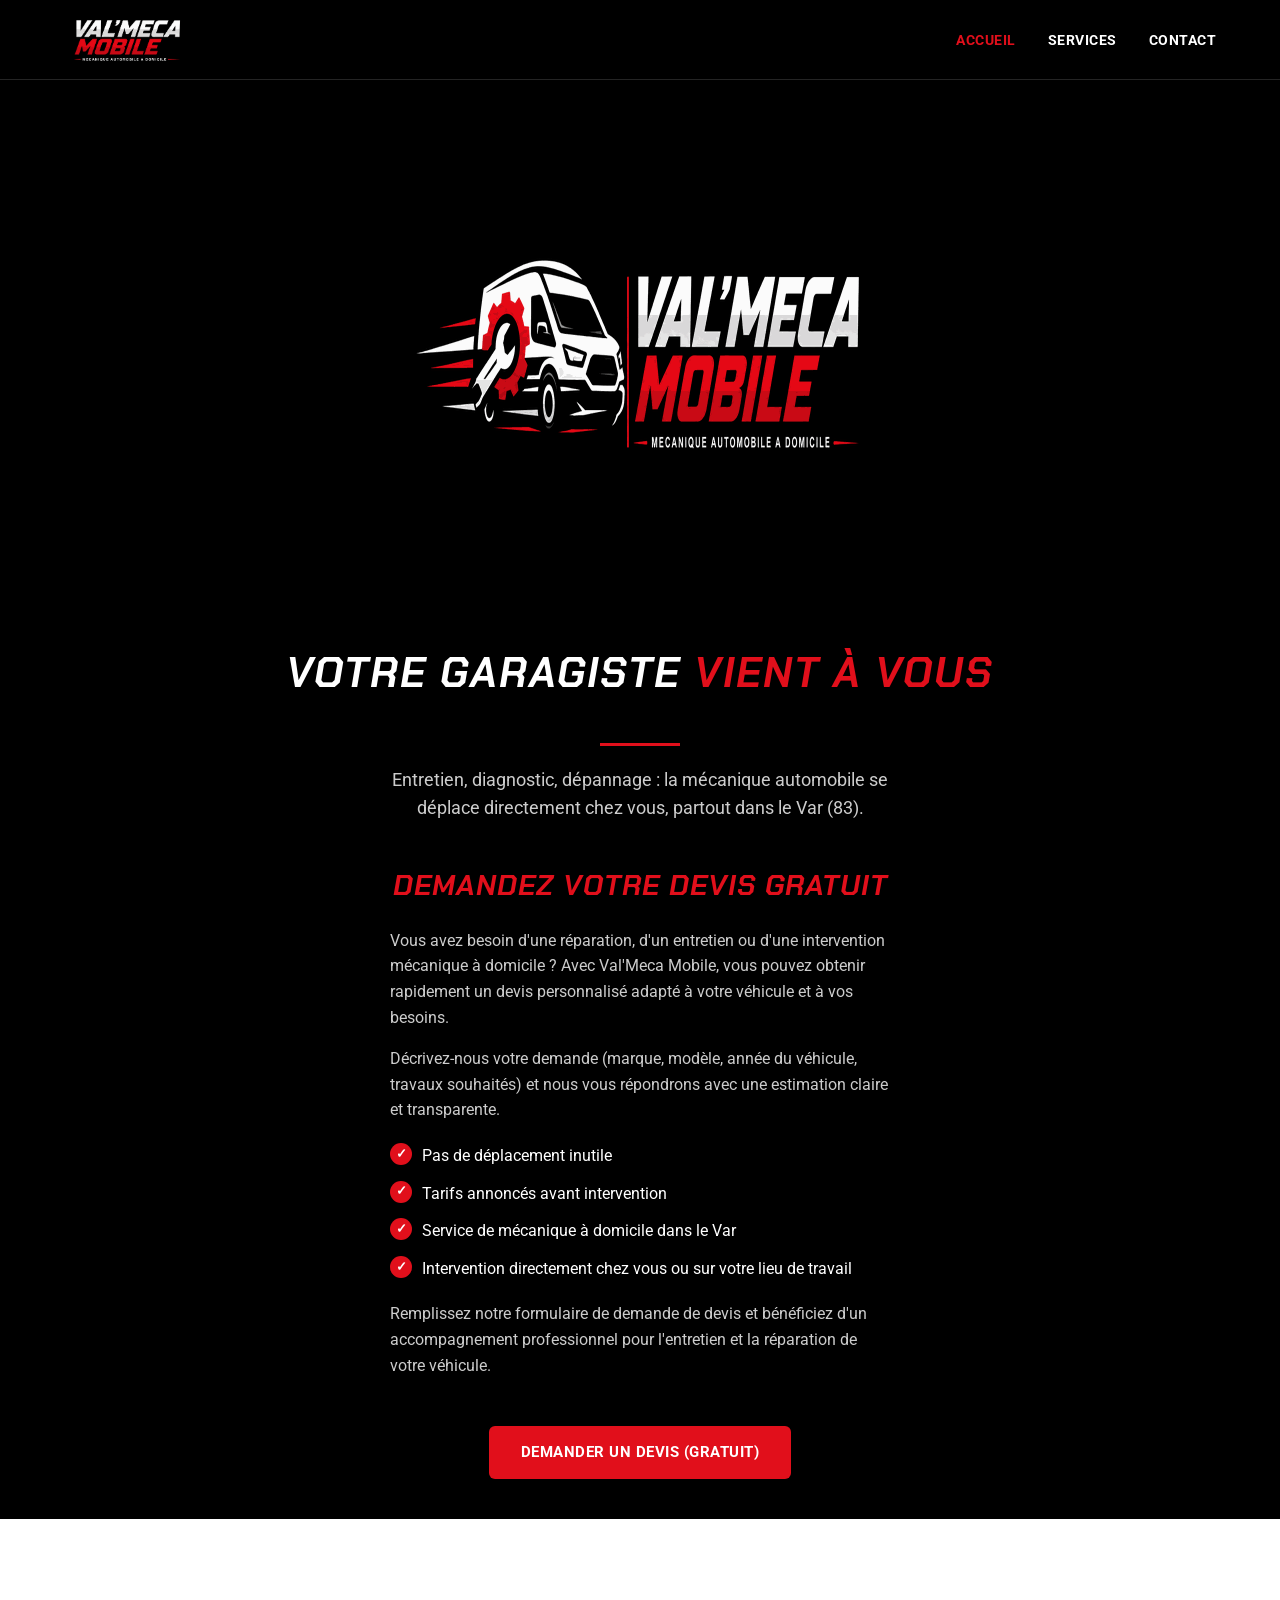
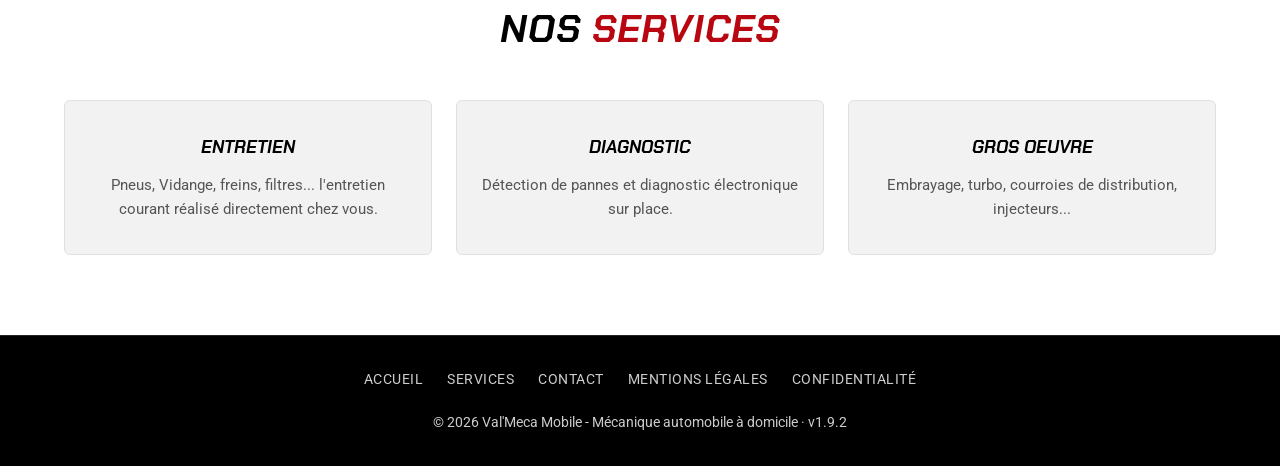
<file: index.html>
<!DOCTYPE html>
<html lang="fr">
<head>
    <meta charset="UTF-8">
    <meta name="viewport" content="width=device-width, initial-scale=1.0">
    <title>Val'Meca Mobile - Mécanicien automobile à domicile dans le Var (83)</title>
    <meta name="description" content="Val'Meca Mobile, votre garagiste se déplace chez vous partout dans le Var (83) : entretien, diagnostic électronique, embrayage, distribution. Devis gratuit au 07 52 03 68 15.">
    <link rel="canonical" href="https://valmecamobile.fr/">
    <meta name="theme-color" content="#000000">

    <meta property="og:type" content="website">
    <meta property="og:site_name" content="Val'Meca Mobile">
    <meta property="og:locale" content="fr_FR">
    <meta property="og:title" content="Val'Meca Mobile - Mécanicien automobile à domicile dans le Var">
    <meta property="og:description" content="Entretien, diagnostic, dépannage : la mécanique automobile se déplace directement chez vous, partout dans le Var (83). Devis gratuit.">
    <meta property="og:url" content="https://valmecamobile.fr/">
    <meta property="og:image" content="https://valmecamobile.fr/assets/images/logos/og-image.jpg">
    <meta property="og:image:width" content="1200">
    <meta property="og:image:height" content="630">
    <meta name="twitter:card" content="summary_large_image">

    <link rel="icon" href="assets/images/logos/favicon.ico" sizes="any">
    <link rel="icon" type="image/png" href="assets/images/logos/favicon.png" sizes="32x32">
    <link rel="icon" type="image/png" href="assets/images/logos/favicon-192.png" sizes="192x192">
    <link rel="apple-touch-icon" href="assets/images/logos/apple-touch-icon.png">

    <link rel="preload" href="assets/fonts/ChakraPetch-BoldItalic.woff2" as="font" type="font/woff2" crossorigin>
    <link rel="stylesheet" href="css/style.css">
</head>
<body>
    <div id="intro">
        <div class="intro-scene" aria-hidden="true">
            <img class="intro-camion" src="assets/images/gallery/camion.png" alt="" width="586" height="384">

            <div class="intro-texte-bloc">
                <div class="intro-rideau"></div>
                <div class="intro-texte">
                    <p class="intro-nom">VAL'MECA<br><span>MOBILE</span></p>
                    <p class="intro-sous-titre">Mécanique automobile à domicile</p>
                </div>
            </div>
        </div>

        <button class="intro-passer" type="button">Passer l'intro</button>
    </div>

    <header class="site-header">
        <div class="container">
            <a href="index.html" class="logo-link">
                <img src="assets/images/logos/logo.png" alt="Val'Meca Mobile" class="logo-desktop" width="379" height="144">
                <img src="assets/images/logos/logo_mini.png" alt="Val'Meca Mobile" class="logo-mobile" width="216" height="144">
            </a>

            <nav>
                <button class="nav-toggle" type="button" aria-label="Ouvrir le menu" aria-expanded="false" aria-controls="nav-menu">
                    <span></span>
                    <span></span>
                    <span></span>
                </button>

                <ul class="nav-menu" id="nav-menu">
                    <li><a href="index.html" class="is-active" aria-current="page">Accueil</a></li>
                    <li><a href="index.html#services">Services</a></li>
                    <li><a href="contact.html">Contact</a></li>
                </ul>
            </nav>
        </div>
    </header>

    <main>
        <section class="hero">
            <img src="assets/images/logos/logo_complet.png" alt="Val'Meca Mobile - mécanique automobile à domicile" class="hero-logo reveal" width="960" height="480" fetchpriority="high">
            <h1 class="reveal reveal-delay-1">Votre garagiste <span>vient à vous</span></h1>
            <div class="bar reveal reveal-delay-1"></div>
            <p class="reveal reveal-delay-2">Entretien, diagnostic, dépannage : la mécanique automobile se déplace directement chez vous, partout dans le Var (83).</p>

            <div class="hero-devis reveal reveal-delay-2">
                <h2>Demandez votre devis gratuit</h2>
                <p>Vous avez besoin d'une réparation, d'un entretien ou d'une intervention mécanique à domicile ? Avec Val'Meca Mobile, vous pouvez obtenir rapidement un devis personnalisé adapté à votre véhicule et à vos besoins.</p>
                <p>Décrivez-nous votre demande (marque, modèle, année du véhicule, travaux souhaités) et nous vous répondrons avec une estimation claire et transparente.</p>
                <ul class="hero-devis-list">
                    <li>Pas de déplacement inutile</li>
                    <li>Tarifs annoncés avant intervention</li>
                    <li>Service de mécanique à domicile dans le Var</li>
                    <li>Intervention directement chez vous ou sur votre lieu de travail</li>
                </ul>
                <p>Remplissez notre formulaire de demande de devis et bénéficiez d'un accompagnement professionnel pour l'entretien et la réparation de votre véhicule.</p>
            </div>

            <a href="contact.html" class="btn btn-primary reveal reveal-delay-3">Demander un devis (gratuit)</a>
        </section>

        <section id="services" class="section">
            <div class="container">
                <h2 class="section-title reveal">Nos <span>services</span></h2>

                <div class="card-grid">
                    <div class="card reveal">
                        <h3>Entretien</h3>
                        <p>Pneus, Vidange, freins, filtres... l'entretien courant réalisé directement chez vous.</p>
                    </div>

                    <div class="card reveal reveal-delay-1">
                        <h3>Diagnostic</h3>
                        <p>Détection de pannes et diagnostic électronique sur place.</p>
                    </div>

                    <div class="card reveal reveal-delay-2">
                        <h3>Gros oeuvre</h3>
                        <p>Embrayage, turbo, courroies de distribution, injecteurs... </p>
                    </div>
                </div>
            </div>
        </section>
    </main>

    <footer class="site-footer">
        <div class="container">
            <ul class="footer-nav">
                <li><a href="index.html">Accueil</a></li>
                <li><a href="index.html#services">Services</a></li>
                <li><a href="contact.html">Contact</a></li>
                <li><a href="mentions-legales.html">Mentions légales</a></li>
                <li><a href="confidentialite.html">Confidentialité</a></li>
            </ul>
            <p>&copy; 2026 Val'Meca Mobile - Mécanique automobile à domicile · <span class="site-version"></span></p>
        </div>
    </footer>

    <script src="js/main.js"></script>

    <!--
      Données structurées : permettent à Google d'afficher l'activité comme un
      commerce local (téléphone, zone desservie, prestations) dans ses résultats.
      À COMPLÉTER quand les informations légales seront connues : adresse
      postale, horaires réels, latitude/longitude.
    -->
    <script type="application/ld+json">
    {
        "@context": "https://schema.org",
        "@type": "AutoRepair",
        "name": "Val'Meca Mobile",
        "description": "Mécanique automobile à domicile dans le Var : entretien, diagnostic électronique, embrayage, courroies de distribution.",
        "url": "https://valmecamobile.fr/",
        "logo": "https://valmecamobile.fr/assets/images/logos/logo.png",
        "image": "https://valmecamobile.fr/assets/images/logos/og-image.jpg",
        "telephone": "+33752036815",
        "email": "contact@valmecamobile.fr",
        "priceRange": "€€",
        "founder": {
            "@type": "Person",
            "name": "Valentin Croses"
        },
        "areaServed": {
            "@type": "AdministrativeArea",
            "name": "Var (83)"
        },
        "address": {
            "@type": "PostalAddress",
            "streetAddress": "85 impasse Lou Biou, La Réserve, bâtiment A, lot 14",
            "postalCode": "83400",
            "addressLocality": "Hyères",
            "addressRegion": "Var",
            "addressCountry": "FR"
        },
        "makesOffer": [
            { "@type": "Offer", "itemOffered": { "@type": "Service", "name": "Entretien courant à domicile" } },
            { "@type": "Offer", "itemOffered": { "@type": "Service", "name": "Diagnostic électronique" } },
            { "@type": "Offer", "itemOffered": { "@type": "Service", "name": "Embrayage, turbo, distribution, injecteurs" } }
        ]
    }
    </script>
</body>
</html>
</file>
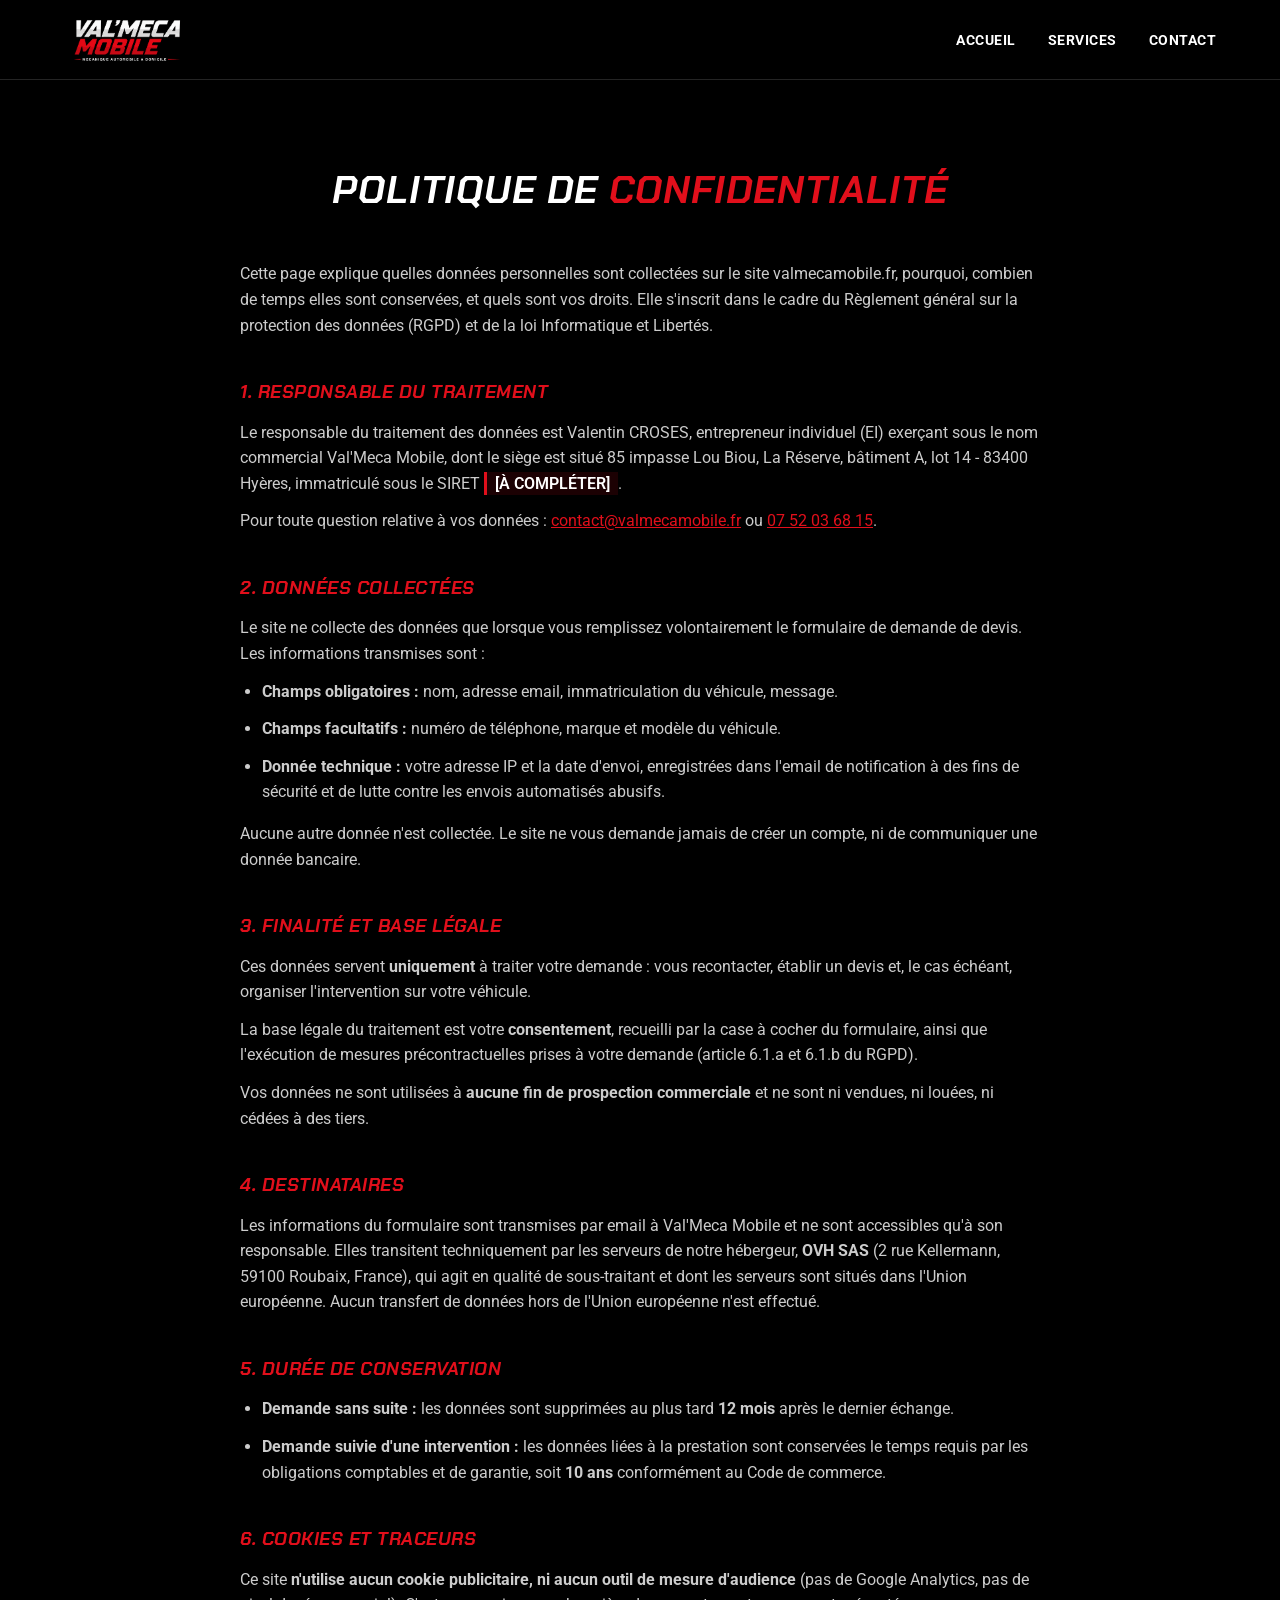
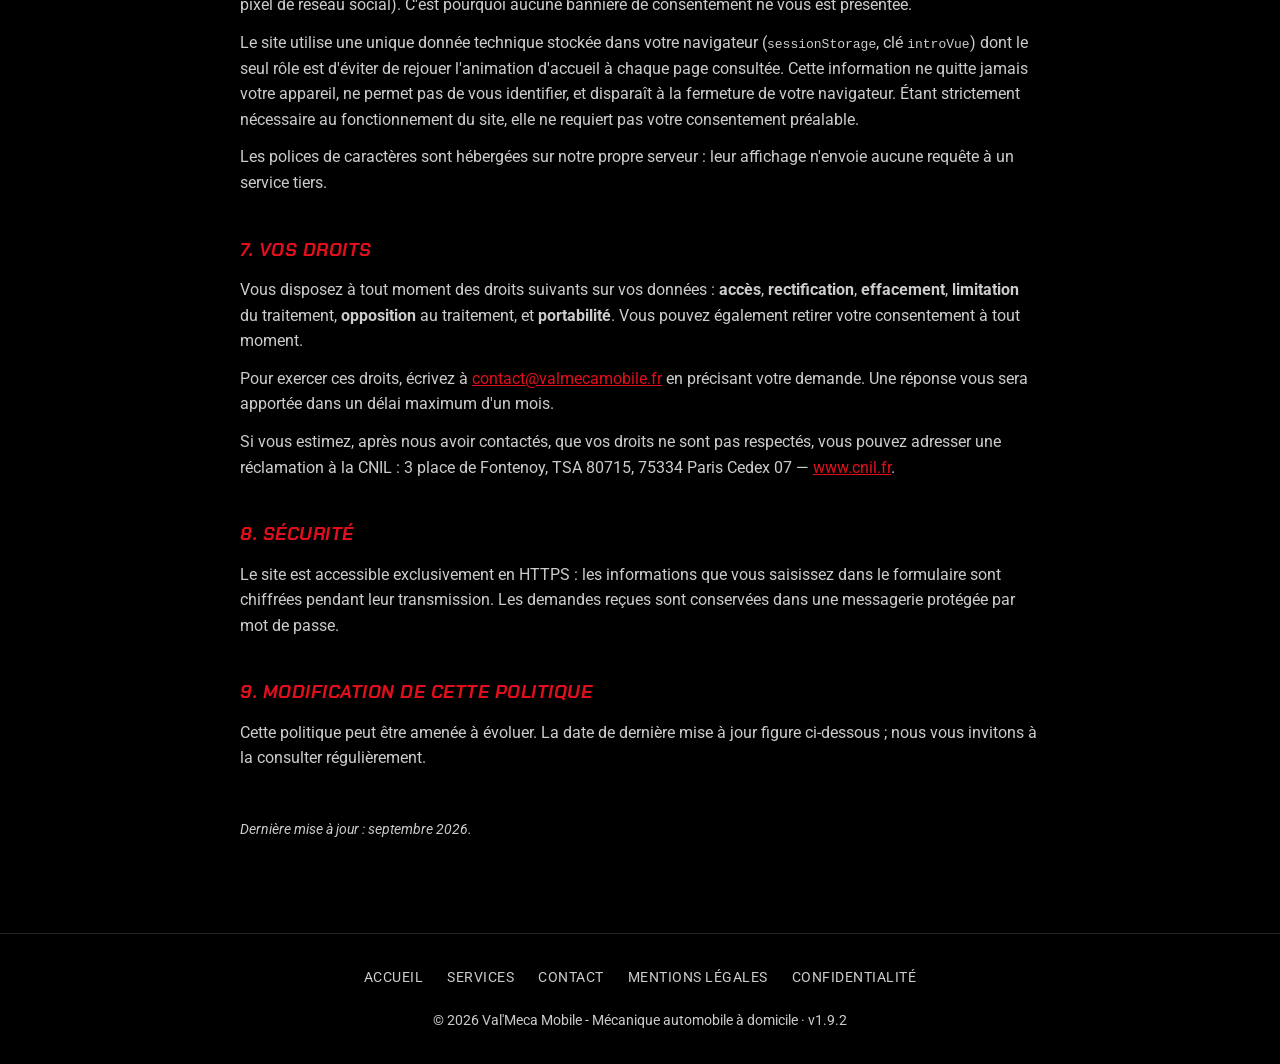
<file: confidentialite.html>
<!DOCTYPE html>
<html lang="fr">
<head>
    <meta charset="UTF-8">
    <meta name="viewport" content="width=device-width, initial-scale=1.0">

    <title>Politique de confidentialité - Val'Meca Mobile</title>
    <meta name="description" content="Politique de confidentialité de valmecamobile.fr : données collectées via le formulaire de devis, finalité, durée de conservation et vos droits RGPD.">
    <link rel="canonical" href="https://valmecamobile.fr/confidentialite.html">
    <meta name="robots" content="index, follow">
    <meta name="theme-color" content="#000000">

    <link rel="icon" href="assets/images/logos/favicon.ico" sizes="any">
    <link rel="icon" type="image/png" href="assets/images/logos/favicon.png" sizes="32x32">
    <link rel="apple-touch-icon" href="assets/images/logos/apple-touch-icon.png">
    <link rel="stylesheet" href="css/style.css">
</head>
<body>
    <header class="site-header">
        <div class="container">
            <a href="index.html" class="logo-link">
                <img src="assets/images/logos/logo.png" alt="Val'Meca Mobile" class="logo-desktop" width="379" height="144">
                <img src="assets/images/logos/logo_mini.png" alt="Val'Meca Mobile" class="logo-mobile" width="216" height="144">
            </a>

            <nav>
                <button class="nav-toggle" type="button" aria-label="Ouvrir le menu" aria-expanded="false" aria-controls="nav-menu">
                    <span></span>
                    <span></span>
                    <span></span>
                </button>

                <ul class="nav-menu" id="nav-menu">
                    <li><a href="index.html">Accueil</a></li>
                    <li><a href="index.html#services">Services</a></li>
                    <li><a href="contact.html">Contact</a></li>
                </ul>
            </nav>
        </div>
    </header>

    <main>
        <section class="section">
            <div class="container legal">
                <h1 class="section-title">Politique de <span>confidentialité</span></h1>

                <p>Cette page explique quelles données personnelles sont collectées sur le site valmecamobile.fr, pourquoi, combien de temps elles sont conservées, et quels sont vos droits. Elle s'inscrit dans le cadre du Règlement général sur la protection des données (RGPD) et de la loi Informatique et Libertés.</p>

                <h2>1. Responsable du traitement</h2>
                <p>Le responsable du traitement des données est Valentin CROSES, entrepreneur individuel (EI) exerçant sous le nom commercial Val'Meca Mobile, dont le siège est situé 85 impasse Lou Biou, La Réserve, bâtiment A, lot 14 - 83400 Hyères, immatriculé sous le SIRET <span class="a-completer">[À COMPLÉTER]</span>.</p>
                <p>Pour toute question relative à vos données : <a href="mailto:contact@valmecamobile.fr">contact@valmecamobile.fr</a> ou <a href="tel:+33752036815">07 52 03 68 15</a>.</p>

                <h2>2. Données collectées</h2>
                <p>Le site ne collecte des données que lorsque vous remplissez volontairement le formulaire de demande de devis. Les informations transmises sont :</p>
                <ul>
                    <li><strong>Champs obligatoires :</strong> nom, adresse email, immatriculation du véhicule, message.</li>
                    <li><strong>Champs facultatifs :</strong> numéro de téléphone, marque et modèle du véhicule.</li>
                    <li><strong>Donnée technique :</strong> votre adresse IP et la date d'envoi, enregistrées dans l'email de notification à des fins de sécurité et de lutte contre les envois automatisés abusifs.</li>
                </ul>
                <p>Aucune autre donnée n'est collectée. Le site ne vous demande jamais de créer un compte, ni de communiquer une donnée bancaire.</p>

                <h2>3. Finalité et base légale</h2>
                <p>Ces données servent <strong>uniquement</strong> à traiter votre demande : vous recontacter, établir un devis et, le cas échéant, organiser l'intervention sur votre véhicule.</p>
                <p>La base légale du traitement est votre <strong>consentement</strong>, recueilli par la case à cocher du formulaire, ainsi que l'exécution de mesures précontractuelles prises à votre demande (article 6.1.a et 6.1.b du RGPD).</p>
                <p>Vos données ne sont utilisées à <strong>aucune fin de prospection commerciale</strong> et ne sont ni vendues, ni louées, ni cédées à des tiers.</p>

                <h2>4. Destinataires</h2>
                <p>Les informations du formulaire sont transmises par email à Val'Meca Mobile et ne sont accessibles qu'à son responsable. Elles transitent techniquement par les serveurs de notre hébergeur, <strong>OVH SAS</strong> (2 rue Kellermann, 59100 Roubaix, France), qui agit en qualité de sous-traitant et dont les serveurs sont situés dans l'Union européenne. Aucun transfert de données hors de l'Union européenne n'est effectué.</p>

                <h2>5. Durée de conservation</h2>
                <ul>
                    <li><strong>Demande sans suite :</strong> les données sont supprimées au plus tard <strong>12 mois</strong> après le dernier échange.</li>
                    <li><strong>Demande suivie d'une intervention :</strong> les données liées à la prestation sont conservées le temps requis par les obligations comptables et de garantie, soit <strong>10 ans</strong> conformément au Code de commerce.</li>
                </ul>

                <h2>6. Cookies et traceurs</h2>
                <p>Ce site <strong>n'utilise aucun cookie publicitaire, ni aucun outil de mesure d'audience</strong> (pas de Google Analytics, pas de pixel de réseau social). C'est pourquoi aucune bannière de consentement ne vous est présentée.</p>
                <p>Le site utilise une unique donnée technique stockée dans votre navigateur (<code>sessionStorage</code>, clé <code>introVue</code>) dont le seul rôle est d'éviter de rejouer l'animation d'accueil à chaque page consultée. Cette information ne quitte jamais votre appareil, ne permet pas de vous identifier, et disparaît à la fermeture de votre navigateur. Étant strictement nécessaire au fonctionnement du site, elle ne requiert pas votre consentement préalable.</p>
                <p>Les polices de caractères sont hébergées sur notre propre serveur : leur affichage n'envoie aucune requête à un service tiers.</p>

                <h2>7. Vos droits</h2>
                <p>Vous disposez à tout moment des droits suivants sur vos données : <strong>accès</strong>, <strong>rectification</strong>, <strong>effacement</strong>, <strong>limitation</strong> du traitement, <strong>opposition</strong> au traitement, et <strong>portabilité</strong>. Vous pouvez également retirer votre consentement à tout moment.</p>
                <p>Pour exercer ces droits, écrivez à <a href="mailto:contact@valmecamobile.fr">contact@valmecamobile.fr</a> en précisant votre demande. Une réponse vous sera apportée dans un délai maximum d'un mois.</p>
                <p>Si vous estimez, après nous avoir contactés, que vos droits ne sont pas respectés, vous pouvez adresser une réclamation à la CNIL : 3 place de Fontenoy, TSA 80715, 75334 Paris Cedex 07 — <a href="https://www.cnil.fr" rel="noopener noreferrer" target="_blank">www.cnil.fr</a>.</p>

                <h2>8. Sécurité</h2>
                <p>Le site est accessible exclusivement en HTTPS : les informations que vous saisissez dans le formulaire sont chiffrées pendant leur transmission. Les demandes reçues sont conservées dans une messagerie protégée par mot de passe.</p>

                <h2>9. Modification de cette politique</h2>
                <p>Cette politique peut être amenée à évoluer. La date de dernière mise à jour figure ci-dessous ; nous vous invitons à la consulter régulièrement.</p>

                <p class="legal-maj">Dernière mise à jour : septembre 2026.</p>
            </div>
        </section>
    </main>

    <footer class="site-footer">
        <div class="container">
            <ul class="footer-nav">
                <li><a href="index.html">Accueil</a></li>
                <li><a href="index.html#services">Services</a></li>
                <li><a href="contact.html">Contact</a></li>
                <li><a href="mentions-legales.html">Mentions légales</a></li>
                <li><a href="confidentialite.html">Confidentialité</a></li>
            </ul>
            <p>&copy; 2026 Val'Meca Mobile - Mécanique automobile à domicile · <span class="site-version"></span></p>
        </div>
    </footer>

    <script src="js/main.js"></script>
</body>
</html>
</file>
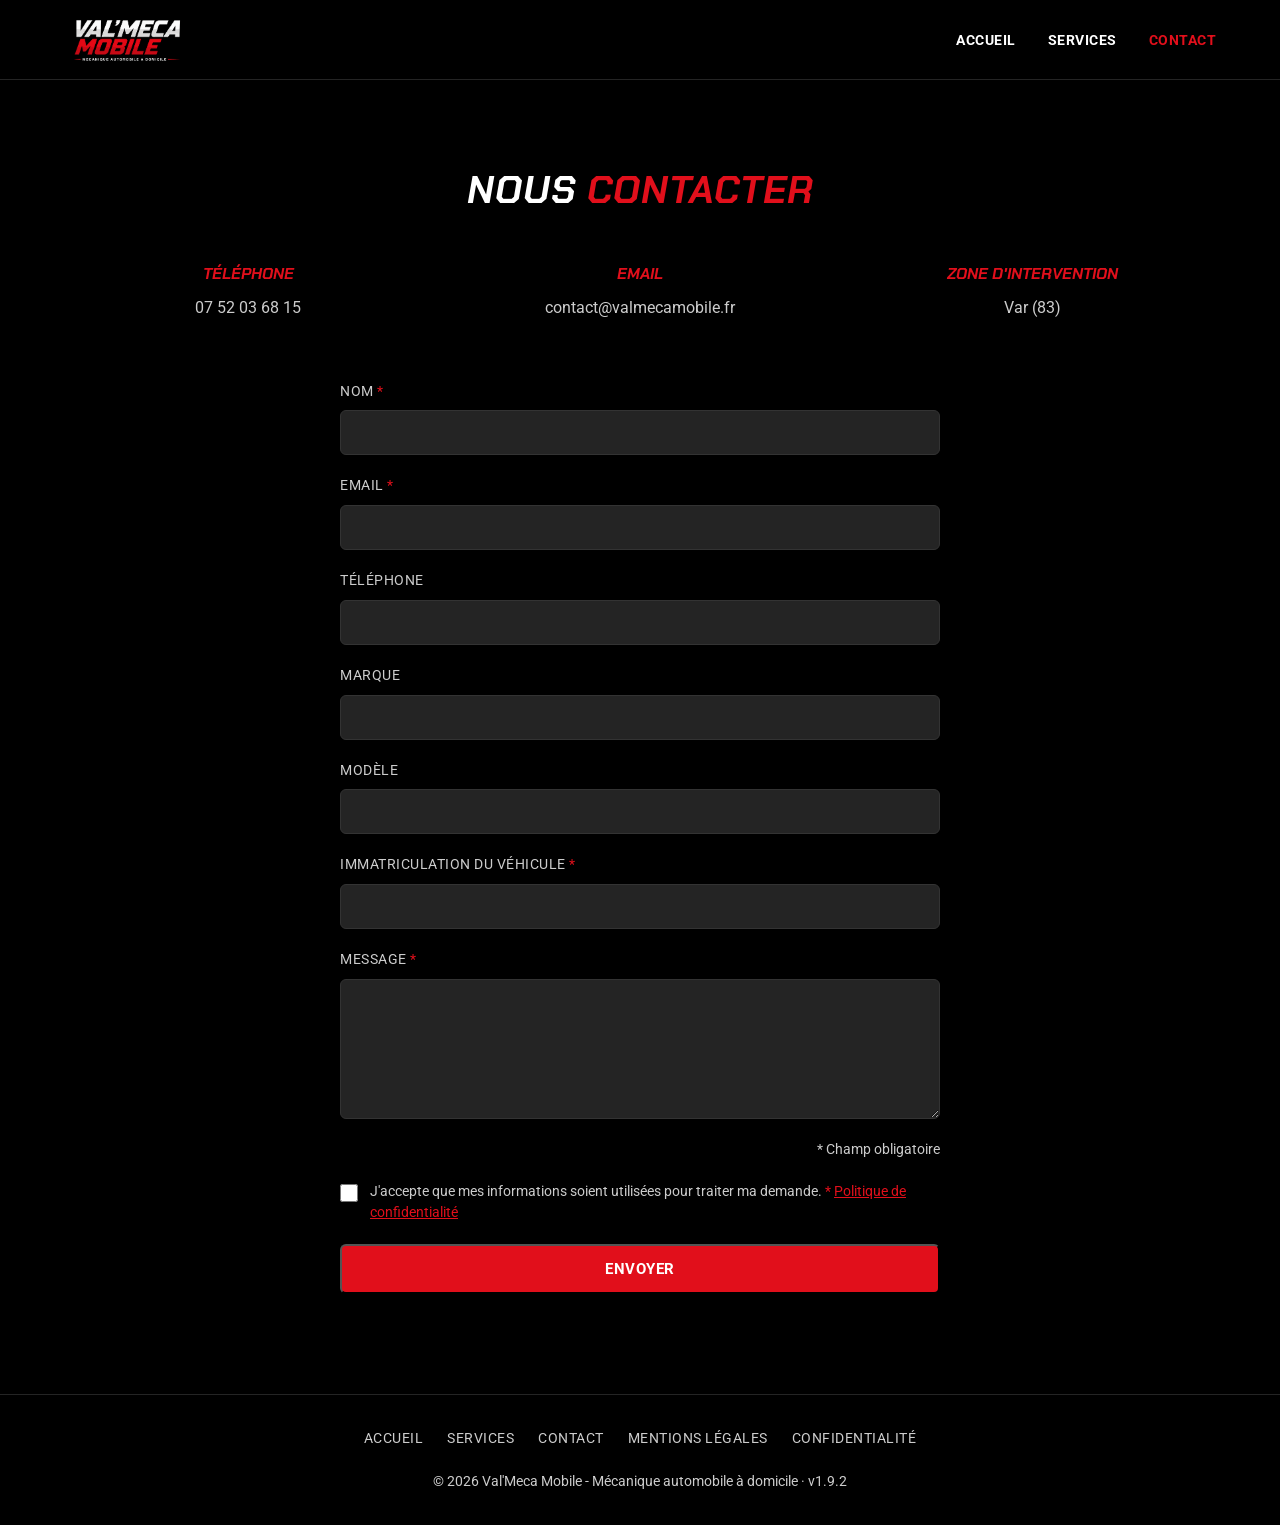
<file: contact.html>
<!DOCTYPE html>
<html lang="fr">
<head>
    <meta charset="UTF-8">
    <meta name="viewport" content="width=device-width, initial-scale=1.0">

    <title>Contact et devis - Val'Meca Mobile | Mécanicien à domicile dans le Var</title>
    <meta name="description" content="Demandez un devis gratuit à Val'Meca Mobile, mécanicien automobile à domicile dans le Var (83). Réponse rapide par téléphone au 07 52 03 68 15 ou via le formulaire.">
    <link rel="canonical" href="https://valmecamobile.fr/contact.html">
    <meta name="theme-color" content="#000000">

    <meta property="og:type" content="website">
    <meta property="og:site_name" content="Val'Meca Mobile">
    <meta property="og:locale" content="fr_FR">
    <meta property="og:title" content="Contact et devis - Val'Meca Mobile">
    <meta property="og:description" content="Demandez un devis gratuit pour l'entretien, le diagnostic ou la réparation de votre véhicule, à domicile dans le Var (83).">
    <meta property="og:url" content="https://valmecamobile.fr/contact.html">
    <meta property="og:image" content="https://valmecamobile.fr/assets/images/logos/og-image.jpg">
    <meta name="twitter:card" content="summary_large_image">

    <link rel="icon" href="assets/images/logos/favicon.png" sizes="any">
    <link rel="apple-touch-icon" href="assets/images/logos/apple-touch-icon.png">
    <link rel="stylesheet" href="css/style.css">
</head>
<body>
    <header class="site-header">
        <div class="container">
            <a href="index.html" class="logo-link">
                <img src="assets/images/logos/logo.png" alt="Val'Meca Mobile" class="logo-desktop" width="990" height="376">
                <img src="assets/images/logos/logo_mini.png" alt="Val'Meca Mobile" class="logo-mobile" width="192" height="128">
            </a>

            <nav>
                <button class="nav-toggle" type="button" aria-label="Ouvrir le menu" aria-expanded="false" aria-controls="nav-menu">
                    <span></span>
                    <span></span>
                    <span></span>
                </button>

                <ul class="nav-menu" id="nav-menu">
                    <li><a href="index.html">Accueil</a></li>
                    <li><a href="index.html#services">Services</a></li>
                    <li><a href="contact.html" class="is-active" aria-current="page">Contact</a></li>
                </ul>
            </nav>
        </div>
    </header>

    <main>
        <section class="section">
            <div class="container">
                <h1 class="section-title reveal">Nous <span>contacter</span></h1>

                <div class="contact-info reveal">
                    <div>
                        <h2>Téléphone</h2>
                        <p><a href="tel:+33752036815" class="lien-contact">07 52 03 68 15</a></p>
                    </div>
                    <div>
                        <h2>Email</h2>
                        <p><a href="mailto:contact@valmecamobile.fr" class="lien-contact">contact@valmecamobile.fr</a></p>
                    </div>
                    <div>
                        <h2>Zone d'intervention</h2>
                        <p>Var (83)</p>
                    </div>
                </div>

                <form class="contact-form reveal reveal-delay-1" action="contact.php" method="post">
                    <div class="form-group">
                        <label for="name">Nom <span class="required-mark">*</span></label>
                        <input type="text" id="name" name="name" maxlength="100" autocomplete="name" required>
                    </div>

                    <div class="form-group">
                        <label for="email">Email <span class="required-mark">*</span></label>
                        <input type="email" id="email" name="email" maxlength="150" autocomplete="email" required>
                    </div>

                    <div class="form-group">
                        <label for="phone">Téléphone</label>
                        <input type="tel" id="phone" name="phone" maxlength="30" autocomplete="tel">
                    </div>

                    <div class="form-group">
                        <label for="brand">Marque</label>
                        <input type="text" id="brand" name="brand" maxlength="50">
                    </div>

                    <div class="form-group">
                        <label for="model">Modèle</label>
                        <input type="text" id="model" name="model" maxlength="50">
                    </div>

                    <div class="form-group">
                        <label for="licensePlate">Immatriculation du véhicule <span class="required-mark">*</span></label>
                        <input type="text" id="licensePlate" name="licensePlate" maxlength="20" required>
                    </div>

                    <div class="form-group">
                        <label for="message">Message <span class="required-mark">*</span></label>
                        <textarea id="message" name="message" maxlength="5000" required></textarea>
                    </div>

                    <p class="required-note">* Champ obligatoire</p>

                    <div class="form-consent">
                        <input type="checkbox" id="consent" name="consent" value="1" required>
                        <label for="consent">
                            J'accepte que mes informations soient utilisées pour traiter ma demande.
                            <span class="required-mark">*</span>
                            <a href="confidentialite.html">Politique de confidentialité</a>
                        </label>
                    </div>

                    <!-- Anti-spam : champ leurre masqué (les robots le remplissent, pas les humains) -->
                    <div class="champ-leurre" aria-hidden="true">
                        <label for="site_web">Site web</label>
                        <input type="text" id="site_web" name="site_web" tabindex="-1" autocomplete="off">
                    </div>
                    <input type="hidden" name="horodatage" value="">

                    <button type="submit" class="btn btn-primary">Envoyer</button>

                    <p class="form-status" role="status" aria-live="polite"></p>
                </form>
            </div>
        </section>
    </main>

    <footer class="site-footer">
        <div class="container">
            <ul class="footer-nav">
                <li><a href="index.html">Accueil</a></li>
                <li><a href="index.html#services">Services</a></li>
                <li><a href="contact.html">Contact</a></li>
                <li><a href="mentions-legales.html">Mentions légales</a></li>
                <li><a href="confidentialite.html">Confidentialité</a></li>
            </ul>
            <p>&copy; 2026 Val'Meca Mobile - Mécanique automobile à domicile · <span class="site-version"></span></p>
        </div>
    </footer>

    <script src="js/main.js"></script>
</body>
</html>
</file>
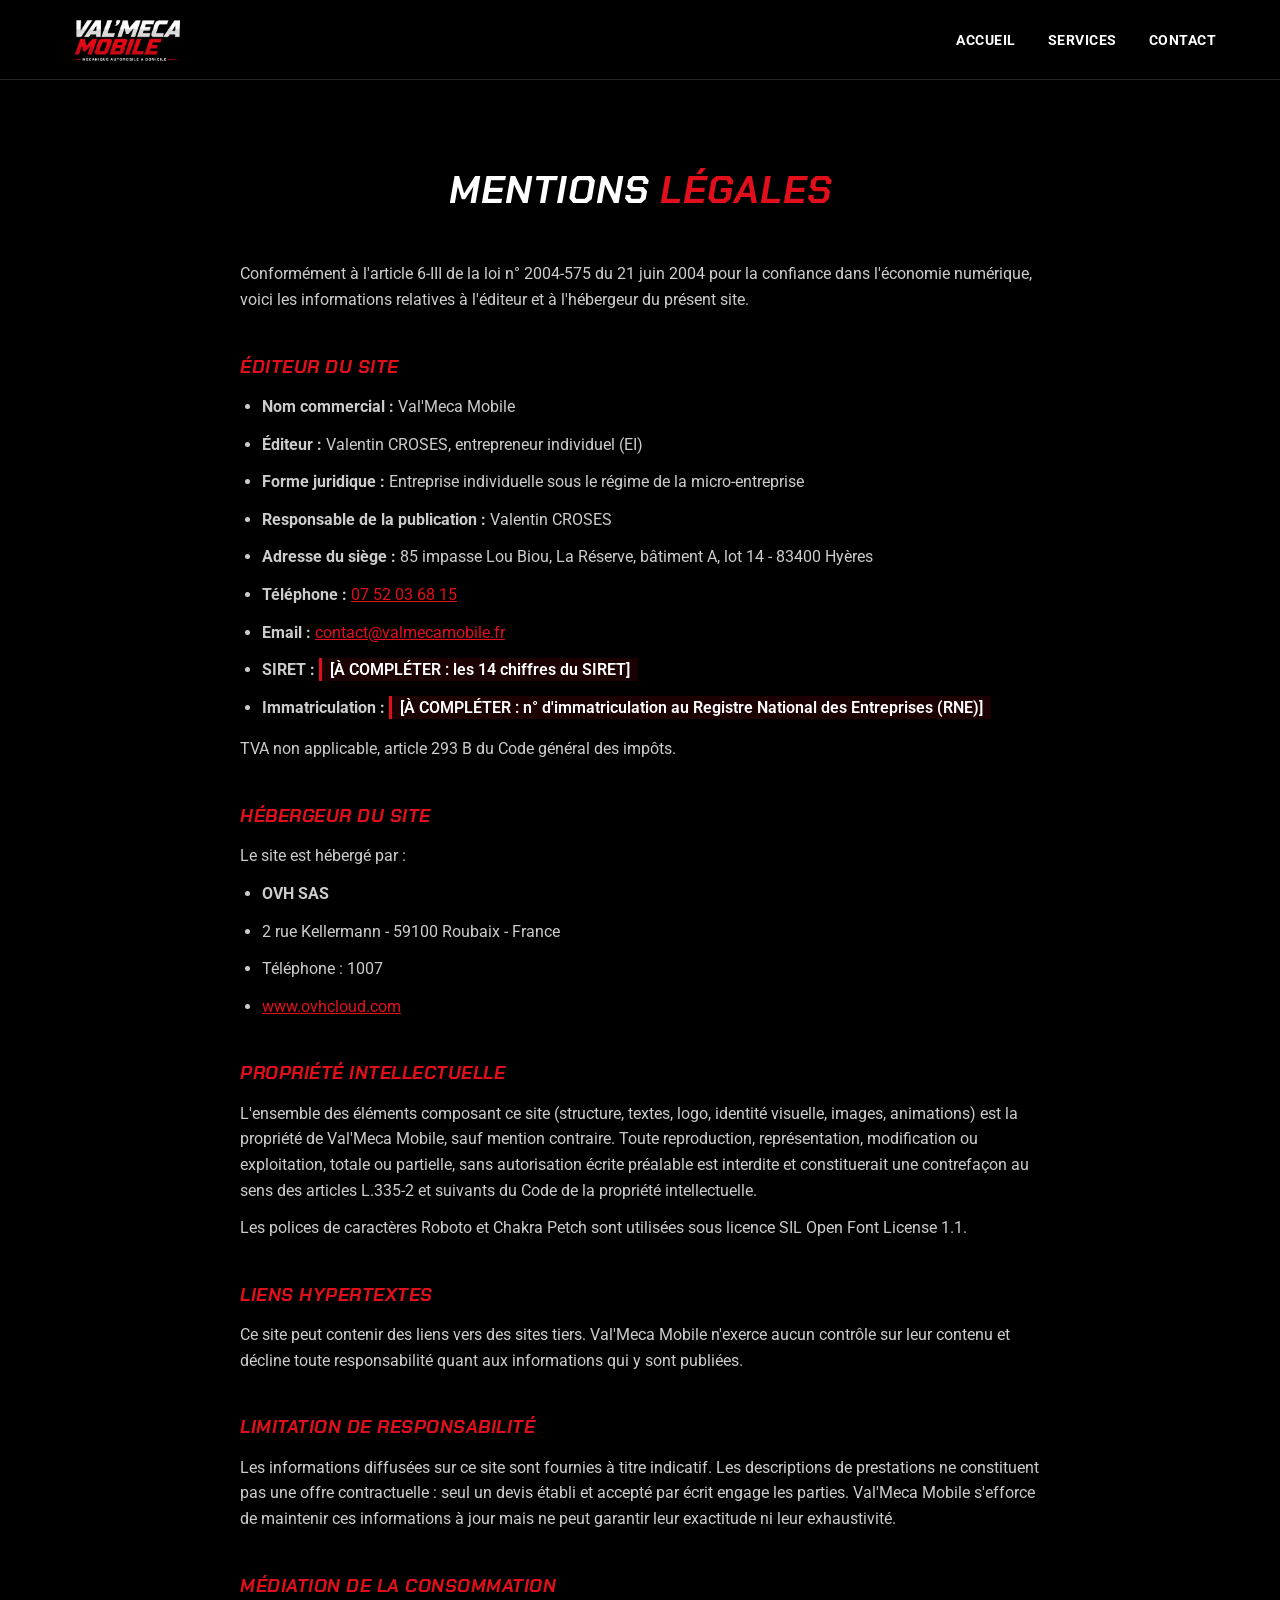
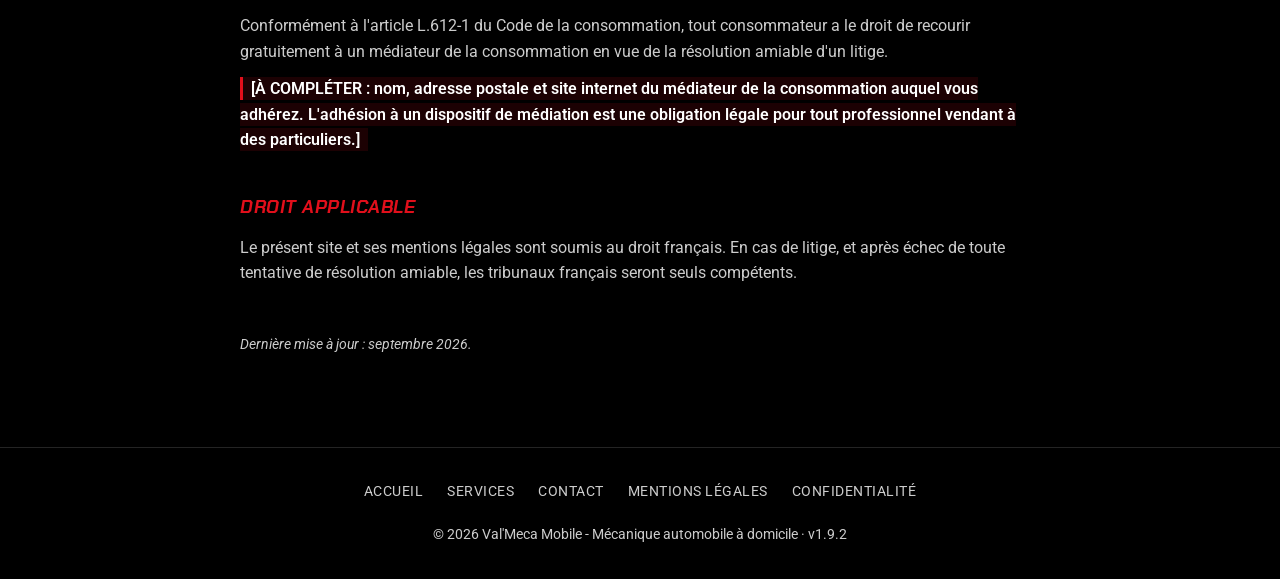
<file: mentions-legales.html>
<!DOCTYPE html>
<html lang="fr">
<head>
    <meta charset="UTF-8">
    <meta name="viewport" content="width=device-width, initial-scale=1.0">

    <title>Mentions légales - Val'Meca Mobile</title>
    <meta name="description" content="Mentions légales du site valmecamobile.fr : éditeur, hébergeur, propriété intellectuelle et droit applicable.">
    <link rel="canonical" href="https://valmecamobile.fr/mentions-legales.html">
    <meta name="robots" content="index, follow">
    <meta name="theme-color" content="#000000">

    <link rel="icon" href="assets/images/logos/favicon.ico" sizes="any">
    <link rel="icon" type="image/png" href="assets/images/logos/favicon.png" sizes="32x32">
    <link rel="apple-touch-icon" href="assets/images/logos/apple-touch-icon.png">
    <link rel="stylesheet" href="css/style.css">
</head>
<body>
    <header class="site-header">
        <div class="container">
            <a href="index.html" class="logo-link">
                <img src="assets/images/logos/logo.png" alt="Val'Meca Mobile" class="logo-desktop" width="379" height="144">
                <img src="assets/images/logos/logo_mini.png" alt="Val'Meca Mobile" class="logo-mobile" width="216" height="144">
            </a>

            <nav>
                <button class="nav-toggle" type="button" aria-label="Ouvrir le menu" aria-expanded="false" aria-controls="nav-menu">
                    <span></span>
                    <span></span>
                    <span></span>
                </button>

                <ul class="nav-menu" id="nav-menu">
                    <li><a href="index.html">Accueil</a></li>
                    <li><a href="index.html#services">Services</a></li>
                    <li><a href="contact.html">Contact</a></li>
                </ul>
            </nav>
        </div>
    </header>

    <main>
        <section class="section">
            <div class="container legal">
                <h1 class="section-title">Mentions <span>légales</span></h1>

                <p>Conformément à l'article 6-III de la loi n° 2004-575 du 21 juin 2004 pour la confiance dans l'économie numérique, voici les informations relatives à l'éditeur et à l'hébergeur du présent site.</p>

                <h2>Éditeur du site</h2>
                <ul>
                    <li><strong>Nom commercial :</strong> Val'Meca Mobile</li>
                    <li><strong>Éditeur :</strong> Valentin CROSES, entrepreneur individuel (EI)</li>
                    <li><strong>Forme juridique :</strong> Entreprise individuelle sous le régime de la micro-entreprise</li>
                    <li><strong>Responsable de la publication :</strong> Valentin CROSES</li>
                    <li><strong>Adresse du siège :</strong> 85 impasse Lou Biou, La Réserve, bâtiment A, lot 14 - 83400 Hyères</li>
                    <li><strong>Téléphone :</strong> <a href="tel:+33752036815">07 52 03 68 15</a></li>
                    <li><strong>Email :</strong> <a href="mailto:contact@valmecamobile.fr">contact@valmecamobile.fr</a></li>
                    <li><strong>SIRET :</strong> <span class="a-completer">[À COMPLÉTER : les 14 chiffres du SIRET]</span></li>
                    <li><strong>Immatriculation :</strong> <span class="a-completer">[À COMPLÉTER : n° d'immatriculation au Registre National des Entreprises (RNE)]</span></li>
                </ul>
                <p>TVA non applicable, article 293 B du Code général des impôts.</p>

                <h2>Hébergeur du site</h2>
                <p>Le site est hébergé par :</p>
                <ul>
                    <li><strong>OVH SAS</strong></li>
                    <li>2 rue Kellermann - 59100 Roubaix - France</li>
                    <li>Téléphone : 1007</li>
                    <li><a href="https://www.ovhcloud.com" rel="noopener noreferrer" target="_blank">www.ovhcloud.com</a></li>
                </ul>

                <h2>Propriété intellectuelle</h2>
                <p>L'ensemble des éléments composant ce site (structure, textes, logo, identité visuelle, images, animations) est la propriété de Val'Meca Mobile, sauf mention contraire. Toute reproduction, représentation, modification ou exploitation, totale ou partielle, sans autorisation écrite préalable est interdite et constituerait une contrefaçon au sens des articles L.335-2 et suivants du Code de la propriété intellectuelle.</p>
                <p>Les polices de caractères Roboto et Chakra Petch sont utilisées sous licence SIL Open Font License 1.1.</p>

                <h2>Liens hypertextes</h2>
                <p>Ce site peut contenir des liens vers des sites tiers. Val'Meca Mobile n'exerce aucun contrôle sur leur contenu et décline toute responsabilité quant aux informations qui y sont publiées.</p>

                <h2>Limitation de responsabilité</h2>
                <p>Les informations diffusées sur ce site sont fournies à titre indicatif. Les descriptions de prestations ne constituent pas une offre contractuelle : seul un devis établi et accepté par écrit engage les parties. Val'Meca Mobile s'efforce de maintenir ces informations à jour mais ne peut garantir leur exactitude ni leur exhaustivité.</p>

                <h2>Médiation de la consommation</h2>
                <p>Conformément à l'article L.612-1 du Code de la consommation, tout consommateur a le droit de recourir gratuitement à un médiateur de la consommation en vue de la résolution amiable d'un litige.</p>
                <p><span class="a-completer">[À COMPLÉTER : nom, adresse postale et site internet du médiateur de la consommation auquel vous adhérez. L'adhésion à un dispositif de médiation est une obligation légale pour tout professionnel vendant à des particuliers.]</span></p>

                <h2>Droit applicable</h2>
                <p>Le présent site et ses mentions légales sont soumis au droit français. En cas de litige, et après échec de toute tentative de résolution amiable, les tribunaux français seront seuls compétents.</p>

                <p class="legal-maj">Dernière mise à jour : septembre 2026.</p>
            </div>
        </section>
    </main>

    <footer class="site-footer">
        <div class="container">
            <ul class="footer-nav">
                <li><a href="index.html">Accueil</a></li>
                <li><a href="index.html#services">Services</a></li>
                <li><a href="contact.html">Contact</a></li>
                <li><a href="mentions-legales.html">Mentions légales</a></li>
                <li><a href="confidentialite.html">Confidentialité</a></li>
            </ul>
            <p>&copy; 2026 Val'Meca Mobile - Mécanique automobile à domicile · <span class="site-version"></span></p>
        </div>
    </footer>

    <script src="js/main.js"></script>
</body>
</html>
</file>
<file: css/style.css>
/* =========================================================
   Fonts
   ========================================================= */
/* Chakra Petch remplace Eurostile, qui etait une police commerciale
   utilisee sans licence. Chakra Petch est sous SIL Open Font License 1.1
   (voir assets/fonts/OFL-ChakraPetch.txt), donc librement utilisable et
   redistribuable sur un site public.

   La plage "700 900" permet au navigateur d'utiliser ce fichier pour
   toutes les graisses demandees entre 700 et 900, sans fabriquer de faux
   gras : les titres du site demandent 900, le fichier est un Bold 700. */
@font-face {
    font-family: 'Chakra Petch';
    src: url('../assets/fonts/ChakraPetch-Bold.woff2') format('woff2'),
         url('../assets/fonts/ChakraPetch-Bold.ttf') format('truetype');
    font-weight: 700 900;
    font-style: normal;
    font-display: swap;
}

@font-face {
    font-family: 'Chakra Petch';
    src: url('../assets/fonts/ChakraPetch-BoldItalic.woff2') format('woff2'),
         url('../assets/fonts/ChakraPetch-BoldItalic.ttf') format('truetype');
    font-weight: 700 900;
    font-style: italic;
    font-display: swap;
}

@font-face {
    font-family: 'Roboto';
    src: url('../assets/fonts/Roboto-Variable.woff2') format('woff2-variations'),
         url('../assets/fonts/Roboto-Variable.ttf') format('truetype-variations');
    font-weight: 100 900;
    font-style: normal;
    font-display: swap;
}

@font-face {
    font-family: 'Roboto';
    src: url('../assets/fonts/Roboto-Italic-Variable.woff2') format('woff2-variations'),
         url('../assets/fonts/Roboto-Italic-Variable.ttf') format('truetype-variations');
    font-weight: 100 900;
    font-style: italic;
    font-display: swap;
}

/* =========================================================
   Variables
   ========================================================= */
:root {
    /* Fond noir : couleur de fond principale, étendue à tout le site */
    --color-anthracite: #000000;
    --color-anthracite-alt: #242424;

    /* Rouge utilisé sur fond clair (nuancé, premium) vs sur fond anthracite (celui du logo) */
    --color-red-on-light: #b90712;
    --color-red-on-light-hover: #8f0510;
    --color-red: #e10f1b;
    --color-red-hover: #ff3b45;

    --color-white: #ffffff;
    --color-gray: #cccccc;
    --color-gray-light: #f2f2f2;
    --color-gray-dark: #555555;

    --font-title: 'Chakra Petch', Arial, sans-serif;
    --font-main: 'Roboto', Arial, Helvetica, sans-serif;

    --transition-fast: 0.2s ease;
    --transition-medium: 0.4s ease;
    --transition-slow: 0.8s ease;

    --header-height: 80px;
    --radius: 6px;
    --max-width: 1200px;

    /* Durées centralisées : pour régler le rythme de l'intro,
       tu ne touches qu'ici. */
    --duree-camion: 1.15s;
    --duree-texte: 1.3s;
    --duree-sortie: 1s;
}

/* =========================================================
   Reset
   ========================================================= */
*,
*::before,
*::after {
    margin: 0;
    padding: 0;
    box-sizing: border-box;
}

html {
    scroll-behavior: smooth;
}

body {
    font-family: var(--font-main);
    background: var(--color-anthracite);
    color: var(--color-white);
    line-height: 1.6;
}

img {
    max-width: 100%;
    display: block;
}

a {
    text-decoration: none;
    color: inherit;
}

ul {
    list-style: none;
}

button,
input,
textarea {
    font-family: inherit;
    font-size: 1rem;
}

button {
    cursor: pointer;
}

/* =========================================================
   Layout / utilities
   ========================================================= */
.container {
    width: min(var(--max-width), 90%);
    margin-inline: auto;
}

.section {
    padding-block: 80px;
}

.section-title {
    font-family: var(--font-title);
    font-style: italic;
    font-weight: 900;
    font-size: clamp(1.6rem, 4vw, 2.4rem);
    text-transform: uppercase;
    letter-spacing: 1px;
    text-align: center;
    margin-bottom: 40px;
}

.section-title span {
    color: var(--color-red);
}

/* =========================================================
   Header / navigation
   ========================================================= */
.site-header {
    position: sticky;
    top: 0;
    z-index: 100;
    height: var(--header-height);
    display: flex;
    align-items: center;
    background: var(--color-anthracite);
    border-bottom: 1px solid var(--color-anthracite-alt);
}

.site-header .container {
    display: flex;
    align-items: center;
    justify-content: space-between;
}

.logo-link {
    display: flex;
    align-items: center;
    height: 100%;
}

.logo-link img {
    height: 48px;
    width: auto;
}

.logo-link .logo-mobile {
    display: none;
}

.nav-menu {
    display: flex;
    gap: 32px;
}

.nav-menu a {
    font-weight: bold;
    text-transform: uppercase;
    font-size: 0.9rem;
    letter-spacing: 0.5px;
    transition: color var(--transition-fast);
}

.nav-menu a:hover,
.nav-menu a.is-active {
    color: var(--color-red);
}

.nav-toggle {
    display: none;
    flex-direction: column;
    gap: 5px;
    background: none;
    border: none;
}

.nav-toggle span {
    width: 26px;
    height: 2px;
    background: var(--color-white);
    transition: transform var(--transition-fast), opacity var(--transition-fast);
}

/* =========================================================
   Hero
   ========================================================= */
.hero {
    min-height: calc(100vh - var(--header-height));
    display: flex;
    flex-direction: column;
    align-items: center;
    justify-content: center;
    text-align: center;
    padding: 40px 24px;
}

.hero-logo {
    max-width: 480px;
    width: 100%;
    margin-bottom: 40px;
}

.hero h1 {
    font-family: var(--font-title);
    font-style: italic;
    font-weight: 900;
    font-size: clamp(1.6rem, 5vw, 2.6rem);
    text-transform: uppercase;
    letter-spacing: 2px;
    margin-bottom: 16px;
}

.hero h1 span {
    color: var(--color-red);
}

.hero p {
    font-size: 1.1rem;
    color: var(--color-gray);
    max-width: 500px;
    margin-inline: auto;
    margin-bottom: 32px;
}

.bar {
    width: 80px;
    height: 3px;
    background: var(--color-red);
    margin: 20px auto;
}

.hero-devis {
    max-width: 640px;
    margin: 8px auto 32px;
    text-align: left;
}

.hero-devis h2 {
    font-family: var(--font-title);
    font-style: italic;
    font-weight: 900;
    font-size: clamp(1.3rem, 4vw, 1.8rem);
    text-transform: uppercase;
    letter-spacing: 1px;
    color: var(--color-red);
    text-align: center;
    margin-bottom: 20px;
}

.hero-devis p {
    font-size: 1rem;
    color: var(--color-gray);
    margin-bottom: 16px;
}

.hero-devis-list {
    display: grid;
    gap: 12px;
    margin: 20px 0;
}

.hero-devis-list li {
    display: flex;
    align-items: flex-start;
    gap: 10px;
    color: var(--color-white);
}

.hero-devis-list li::before {
    content: "\2713";
    flex-shrink: 0;
    display: inline-flex;
    align-items: center;
    justify-content: center;
    width: 22px;
    height: 22px;
    border-radius: 50%;
    background: var(--color-red);
    color: var(--color-white);
    font-size: 0.8rem;
    font-weight: 700;
}

/* =========================================================
   Buttons
   ========================================================= */
.btn {
    display: inline-block;
    padding: 14px 32px;
    border-radius: var(--radius);
    text-transform: uppercase;
    font-weight: bold;
    letter-spacing: 0.5px;
    font-size: 0.95rem;
    transition: background var(--transition-fast), transform var(--transition-fast);
}

.btn-primary {
    background: var(--color-red);
    color: var(--color-white);
}

.btn-primary:hover {
    background: var(--color-red-hover);
    transform: translateY(-2px);
}

.btn-outline {
    background: transparent;
    border: 2px solid var(--color-white);
    color: var(--color-white);
}

.btn-outline:hover {
    background: var(--color-white);
    color: var(--color-anthracite);
}

/* =========================================================
   Cards
   ========================================================= */
.card-grid {
    display: grid;
    grid-template-columns: repeat(auto-fit, minmax(240px, 1fr));
    gap: 24px;
}

.card {
    background: var(--color-anthracite-alt);
    border: 1px solid #2e2e2e;
    border-radius: var(--radius);
    padding: 32px 24px;
    text-align: center;
}

.card img,
.card svg {
    margin-inline: auto;
    margin-bottom: 16px;
}

.card h3 {
    font-family: var(--font-title);
    font-style: italic;
    font-weight: 900;
    text-transform: uppercase;
    margin-bottom: 12px;
    font-size: 1.1rem;
}

.card p {
    color: var(--color-gray);
    font-size: 0.95rem;
}

/* Section services : fond blanc pour trancher avec le reste du site sombre */
#services {
    background: var(--color-white);
}

#services .section-title {
    color: var(--color-anthracite);
}

#services .section-title span {
    color: var(--color-red-on-light);
}

#services .card {
    background: var(--color-gray-light);
    border-color: #e0e0e0;
}

#services .card h3 {
    color: var(--color-anthracite);
}

#services .card p {
    color: var(--color-gray-dark);
}

/* =========================================================
   Forms (page contact)
   ========================================================= */
.contact-form {
    max-width: 600px;
    margin-inline: auto;
    display: flex;
    flex-direction: column;
    gap: 20px;
}

.form-group {
    display: flex;
    flex-direction: column;
    gap: 8px;
}

.form-group label {
    text-transform: uppercase;
    font-size: 0.85rem;
    letter-spacing: 0.5px;
    color: var(--color-gray);
}

.required-mark {
    color: var(--color-red);
}

.required-note {
    font-size: 0.85rem;
    color: var(--color-gray);
    text-align: right;
}

.form-group input,
.form-group textarea {
    background: var(--color-anthracite-alt);
    border: 1px solid #333;
    border-radius: var(--radius);
    padding: 12px 14px;
    color: var(--color-white);
    transition: border-color var(--transition-fast);
}

.form-group input:focus,
.form-group textarea:focus {
    outline: none;
    border-color: var(--color-red);
}

.form-group textarea {
    resize: vertical;
    min-height: 140px;
}

.form-status {
    text-align: center;
    font-size: 0.95rem;
}

.form-status.success {
    color: #3fd15a;
}

.form-status.error {
    color: var(--color-red);
}

.contact-info {
    display: grid;
    grid-template-columns: repeat(auto-fit, minmax(200px, 1fr));
    gap: 24px;
    margin-bottom: 60px;
    text-align: center;
}

.contact-info h2,
.contact-info h3 {
    font-family: var(--font-title);
    font-style: italic;
    font-weight: 900;
    text-transform: uppercase;
    font-size: 1rem;
    margin-bottom: 8px;
    color: var(--color-red);
}

.contact-info p {
    color: var(--color-gray);
}

/* =========================================================
   Footer
   ========================================================= */
.site-footer {
    border-top: 1px solid var(--color-anthracite-alt);
    padding-block: 32px;
    text-align: center;
    color: var(--color-gray);
    font-size: 0.9rem;
}

/* ============================================================
   1. L'OVERLAY
   position: fixed + inset: 0 → couvre tout l'écran, quoi qu'il
   y ait dessous. z-index élevé pour passer devant le site.
   ============================================================ */
#intro {
    position: fixed;
    inset: 0;
    z-index: 1000;
    display: flex;
    align-items: center;
    justify-content: center;
    overflow: hidden; /* le camion arrive de hors-écran : on cache le débord */
    background: var(--color-anthracite);
    transform-origin: 50% 45%; /* repris par le JS avec la position réelle de l'image du hero */
}

.intro-scene {
    display: flex;
    align-items: center;
    gap: 40px;
    padding: 24px;
}

/* ============================================================
   PHASE 1 — Le camion entre de la gauche et pile d'un coup
   ------------------------------------------------------------
   État initial : hors écran à gauche (translateX(-120vw)).
   La classe .phase-camion (posée par le JS) déclenche l'animation.
   Le "coup de frein" vient du cubic-bezier : le 2e chiffre > 1
   fait DÉPASSER la cible de quelques pixels avant de revenir.
   ============================================================ */
.intro-camion {
    width: min(42vw, 480px);
    height: auto;
    transform: translateX(-120vw); /* état de départ : invisible à gauche */
}

#intro.phase-camion .intro-camion {
    animation: camion-entre var(--duree-camion) cubic-bezier(0.22, 1.2, 0.36, 1) forwards;
}

@keyframes camion-entre {
    from { transform: translateX(-120vw); }
    to   { transform: translateX(0); }
}

/* ============================================================
   PHASE 2 — Balayage rouge + apparition du texte
   ------------------------------------------------------------
   Technique du "rideau" : un panneau rouge couvre le bloc texte,
   grandit depuis la gauche (scaleX 0 → 1), puis se rétracte vers
   la droite (scaleX 1 → 0). Le texte devient visible à mi-course,
   pendant qu'il est caché derrière le rideau. À l'œil : une barre
   rouge balaye le bloc et le texte apparaît dans son sillage.
   scaleX plutôt que width → règle transform/opacity respectée.
   ============================================================ */
.intro-texte-bloc {
    position: relative; /* référence de positionnement pour le rideau */
}

.intro-rideau {
    position: absolute;
    inset: 0;
    background: var(--color-red);
    transform: scaleX(0); /* invisible au départ (aplati) */
}

.intro-texte {
    opacity: 0; /* caché tant que le rideau n'est pas passé */
    border-left: 6px solid var(--color-red); /* la barre verticale du logo */
    padding-left: 24px;
}

.intro-nom {
    font-family: var(--font-title);
    font-style: italic;
    font-weight: 900;
    font-size: clamp(2.6rem, 6vw, 4.5rem);
    line-height: 1.05;
    color: var(--color-white);
    letter-spacing: 2px;
    text-transform: uppercase;
}

.intro-nom span {
    color: var(--color-red);
}

.intro-sous-titre {
    margin-top: 10px;
    font-size: clamp(0.75rem, 1.5vw, 1rem);
    letter-spacing: 3px;
    text-transform: uppercase;
    color: var(--color-gray);
}

#intro.phase-texte .intro-rideau {
    animation: rideau-balaye var(--duree-texte) ease-in-out forwards;
}

#intro.phase-texte .intro-texte {
    animation: texte-apparait var(--duree-texte) linear forwards;
}

@keyframes rideau-balaye {
    0%    { transform: scaleX(0); transform-origin: left; }
    50%   { transform: scaleX(1); transform-origin: left; }   /* le rideau couvre tout */
    50.1% { transform: scaleX(1); transform-origin: right; }  /* on change de côté d'ancrage */
    100%  { transform: scaleX(0); transform-origin: right; }  /* il se rétracte vers la droite */
}

@keyframes texte-apparait {
    0%, 49%   { opacity: 0; } /* caché tant que le rideau le recouvre */
    51%, 100% { opacity: 1; } /* révélé dans le sillage du rideau */
}

/* ============================================================
   PHASE 3 — L'intro se réduit vers l'image du hero et disparaît
   ------------------------------------------------------------
   L'overlay entier rétrécit vers l'image mise en avant dans le
   hero (là où vit le logo complet du site) en fondant. Le site,
   déjà chargé dessous, se retrouve naturellement à découvert.
   Le JS supprime ensuite l'overlay du DOM (animationend).
   ============================================================ */
#intro.phase-sortie {
    animation: intro-sortie var(--duree-sortie) ease-in forwards;
}

@keyframes intro-sortie {
    from { transform: scale(1); opacity: 1; }
    to   { transform: scale(0.25); opacity: 0; }
}

/* ============================================================
   Bouton "Passer" — discret mais toujours accessible
   ============================================================ */
.intro-passer {
    position: absolute;
    bottom: 24px;
    right: 24px;
    background: transparent;
    border: 1px solid var(--color-gray);
    color: var(--color-gray);
    font-family: var(--font-main);
    font-size: 0.85rem;
    padding: 8px 18px;
    border-radius: var(--radius);
    cursor: pointer;
    transition: border-color var(--transition-fast), color var(--transition-fast);
}

.intro-passer:hover {
    border-color: var(--color-white);
    color: var(--color-white);
}

/* ============================================================
   GARDE-FOUS (double sécurité avec le JS)
   - Petit écran : pas d'intro
   - prefers-reduced-motion : réglage système d'accessibilité,
     certaines personnes sont sensibles au mouvement → on respecte
   ============================================================ */
@media (max-width: 768px), (prefers-reduced-motion: reduce) {
    #intro {
        display: none;
    }
}

/* =========================================================
   Animations
   ========================================================= */
.reveal {
    opacity: 0;
    transform: translateY(24px);
    transition: opacity var(--transition-slow), transform var(--transition-slow);
}

.reveal.is-visible {
    opacity: 1;
    transform: translateY(0);
}

.reveal-delay-1 { transition-delay: 0.1s; }
.reveal-delay-2 { transition-delay: 0.2s; }
.reveal-delay-3 { transition-delay: 0.3s; }

/* =========================================================
   Liens de contact (telephone / email cliquables)
   ========================================================= */
.lien-contact {
    color: var(--color-gray);
    border-bottom: 1px solid transparent;
    transition: color var(--transition-fast), border-color var(--transition-fast);
}

.lien-contact:hover,
.lien-contact:focus-visible {
    color: var(--color-white);
    border-bottom-color: var(--color-red);
}

/* =========================================================
   Formulaire : consentement RGPD et champ anti-spam
   ========================================================= */
.form-consent {
    display: flex;
    align-items: flex-start;
    gap: 12px;
}

.form-consent input[type="checkbox"] {
    flex-shrink: 0;
    width: 18px;
    height: 18px;
    margin-top: 3px;
    accent-color: var(--color-red);
    cursor: pointer;
}

.form-consent label {
    font-size: 0.9rem;
    color: var(--color-gray);
    line-height: 1.5;
    cursor: pointer;
}

.form-consent a {
    color: var(--color-red);
    text-decoration: underline;
}

.form-consent a:hover {
    color: var(--color-red-hover);
}

/* Pot de miel : invisible pour les humains, rempli par les robots.
   On evite display:none, que certains robots detectent. */
.champ-leurre {
    position: absolute;
    left: -9999px;
    width: 1px;
    height: 1px;
    overflow: hidden;
}

/* Bouton d'envoi pendant la soumission */
.contact-form button[type="submit"]:disabled {
    opacity: 0.6;
    cursor: wait;
    transform: none;
}

/* =========================================================
   Pied de page : navigation secondaire
   ========================================================= */
.footer-nav {
    display: flex;
    flex-wrap: wrap;
    justify-content: center;
    gap: 12px 24px;
    margin-bottom: 20px;
}

.footer-nav a {
    font-size: 0.85rem;
    text-transform: uppercase;
    letter-spacing: 0.5px;
    transition: color var(--transition-fast);
}

.footer-nav a:hover,
.footer-nav a:focus-visible {
    color: var(--color-red);
}

/* =========================================================
   Pages legales (mentions legales, confidentialite, 404)
   ========================================================= */
.legal {
    max-width: 800px;
}

.legal h2 {
    font-family: var(--font-title);
    font-style: italic;
    font-weight: 900;
    text-transform: uppercase;
    font-size: 1.15rem;
    letter-spacing: 0.5px;
    color: var(--color-red);
    margin-top: 40px;
    margin-bottom: 12px;
}

.legal h3 {
    font-size: 1rem;
    text-transform: uppercase;
    letter-spacing: 0.5px;
    margin-top: 24px;
    margin-bottom: 8px;
}

.legal p,
.legal li {
    color: var(--color-gray);
    margin-bottom: 12px;
}

.legal ul {
    list-style: disc;
    padding-left: 22px;
    margin-bottom: 16px;
}

.legal a {
    color: var(--color-red);
    text-decoration: underline;
}

.legal a:hover {
    color: var(--color-red-hover);
}

.legal .a-completer {
    background: rgba(225, 15, 27, 0.12);
    border-left: 3px solid var(--color-red);
    padding: 2px 8px;
    color: var(--color-white);
    font-weight: 600;
}

.legal-maj {
    font-size: 0.85rem;
    font-style: italic;
    margin-top: 48px;
}

/* =========================================================
   Focus visible : accessibilite clavier sur tout le site
   ========================================================= */
:focus-visible {
    outline: 2px solid var(--color-red);
    outline-offset: 3px;
}

/* =========================================================
   Responsive
   ========================================================= */
@media (max-width: 768px) {
    .logo-link .logo-desktop {
        display: none;
    }

    .logo-link .logo-mobile {
        display: block;
    }

    .section {
        padding-block: 56px;
    }

    .nav-menu {
        position: absolute;
        top: var(--header-height);
        left: 0;
        right: 0;
        flex-direction: column;
        background: var(--color-anthracite);
        border-bottom: 1px solid var(--color-anthracite-alt);
        padding: 24px;
        gap: 20px;
        transform: translateY(-150%);
        opacity: 0;
        /* visibility: hidden retire les liens du parcours clavier quand le
           menu est ferme (sans lui, on tabule dans un menu invisible). */
        visibility: hidden;
        transition: transform var(--transition-medium), opacity var(--transition-medium),
                    visibility var(--transition-medium);
    }

    .nav-menu.is-open {
        transform: translateY(0);
        opacity: 1;
        visibility: visible;
    }

    .nav-toggle {
        display: flex;
    }

    .nav-toggle.is-active span:nth-child(1) {
        transform: translateY(7px) rotate(45deg);
    }

    .nav-toggle.is-active span:nth-child(2) {
        opacity: 0;
    }

    .nav-toggle.is-active span:nth-child(3) {
        transform: translateY(-7px) rotate(-45deg);
    }
}
</file>
